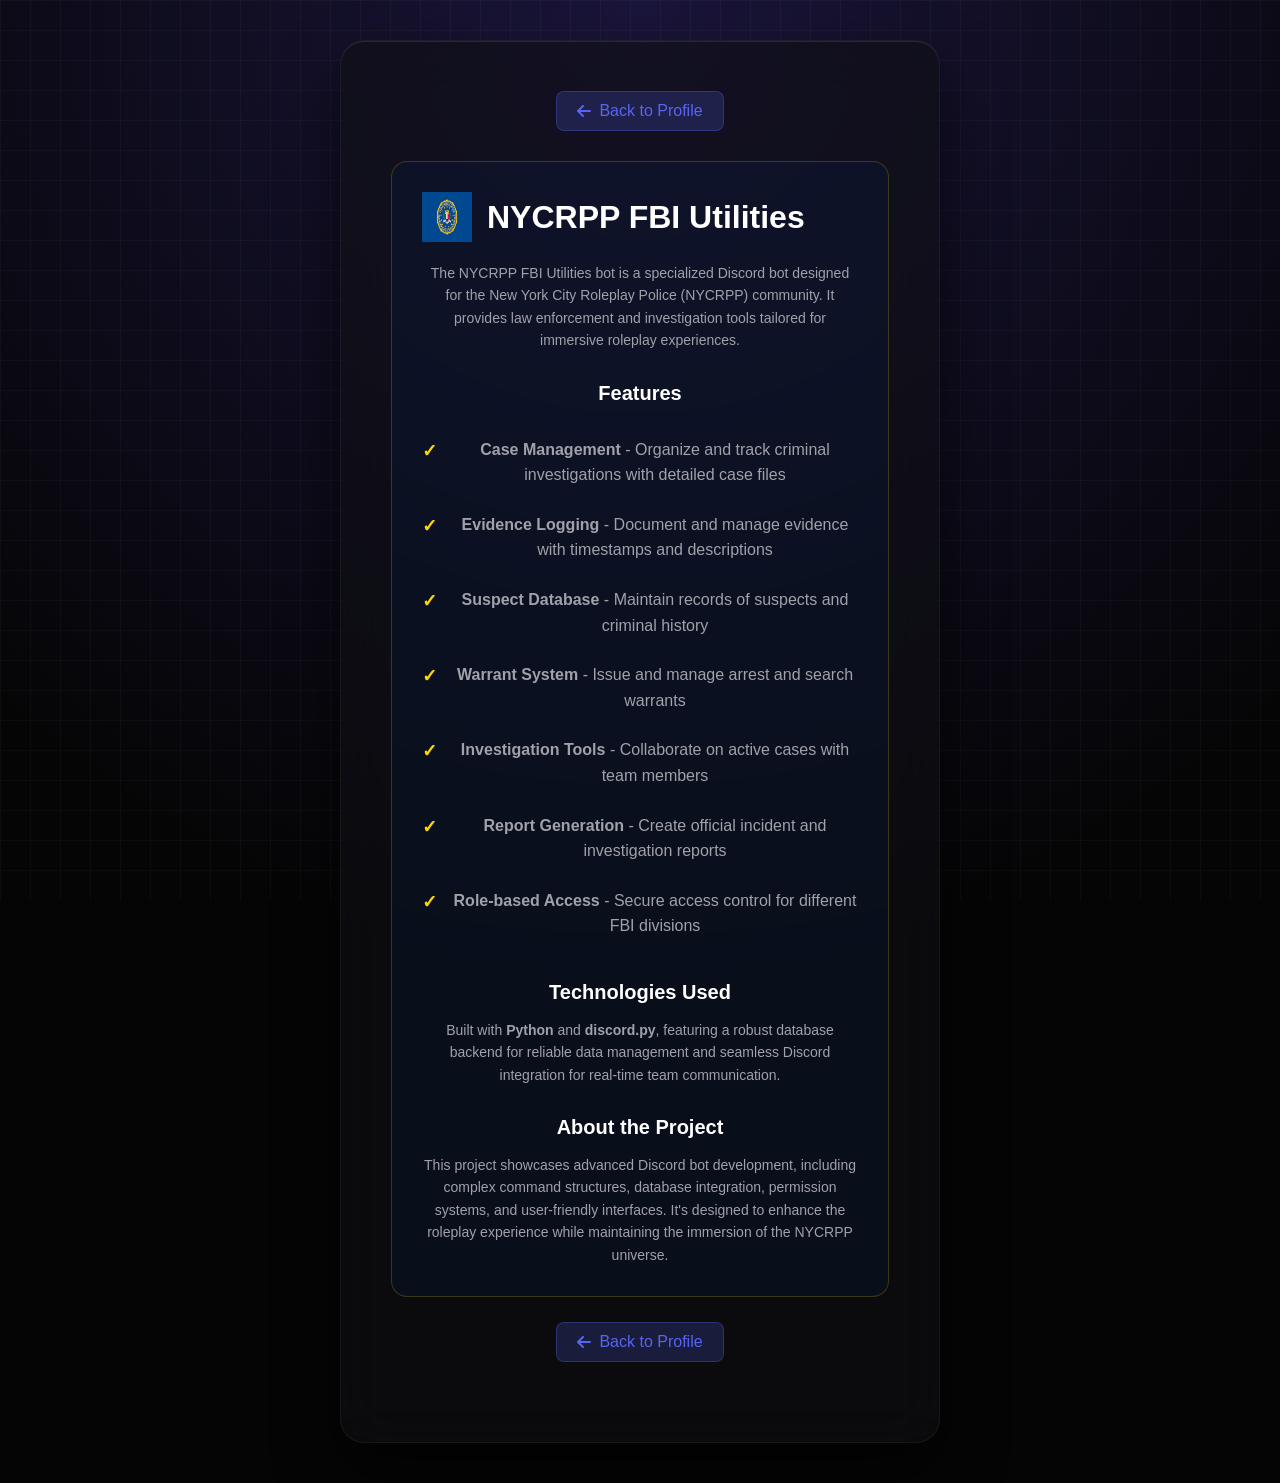
<file: fbi.html>
<!DOCTYPE html>
<html lang="en">
<head>
    <meta charset="UTF-8">
    <meta name="viewport" content="width=device-width, initial-scale=1.0">
    <title>FBI Utilities - BloxForLife</title>
    <link rel="stylesheet" href="style.css">
    <link rel="stylesheet" href="https://cdnjs.cloudflare.com/ajax/libs/font-awesome/6.4.0/css/all.min.css">
    <style>
        .back-btn {
            display: inline-flex;
            align-items: center;
            gap: 8px;
            padding: 10px 20px;
            background: rgba(88, 101, 242, 0.2);
            border: 1px solid rgba(88, 101, 242, 0.3);
            border-radius: 8px;
            color: #5865F2;
            text-decoration: none;
            margin-bottom: 30px;
            transition: 0.2s;
        }
        .back-btn:hover {
            background: rgba(88, 101, 242, 0.3);
        }
        .project-detail {
            background: rgba(0, 40, 104, 0.15);
            border: 1px solid rgba(255, 215, 0, 0.2);
            border-radius: 16px;
            padding: 30px;
            margin-bottom: 25px;
        }
        .project-detail h2 {
            display: flex;
            align-items: center;
            gap: 15px;
            font-size: 32px;
            margin-bottom: 20px;
        }
        .project-detail-logo {
            width: 50px;
            height: 50px;
        }
        .features-list {
            list-style: none;
            margin: 20px 0;
        }
        .features-list li {
            padding: 12px 0;
            padding-left: 30px;
            position: relative;
            color: #a1a1aa;
            line-height: 1.6;
        }
        .features-list li:before {
            content: "✓";
            position: absolute;
            left: 0;
            color: #FFD700;
            font-weight: bold;
            font-size: 18px;
        }
    </style>
</head>
<body>
    <div class="bg-grid"></div>

    <div class="container">
        <div class="profile-card" style="max-width: 800px;">
            <a href="index.html" class="back-btn">
                <i class="fa-solid fa-arrow-left"></i> Back to Profile
            </a>

            <div class="project-detail animate-up">
                <h2>
                    <img src="FBI.png" alt="FBI Logo" class="project-detail-logo">
                    NYCRPP FBI Utilities
                </h2>
                
                <p class="section-body" style="margin-bottom: 20px;">
                    The NYCRPP FBI Utilities bot is a specialized Discord bot designed for the New York City Roleplay Police (NYCRPP) community. It provides law enforcement and investigation tools tailored for immersive roleplay experiences.
                </p>

                <h3 style="color: #fff; font-size: 20px; margin-top: 30px; margin-bottom: 15px;">Features</h3>
                <ul class="features-list">
                    <li><strong>Case Management</strong> - Organize and track criminal investigations with detailed case files</li>
                    <li><strong>Evidence Logging</strong> - Document and manage evidence with timestamps and descriptions</li>
                    <li><strong>Suspect Database</strong> - Maintain records of suspects and criminal history</li>
                    <li><strong>Warrant System</strong> - Issue and manage arrest and search warrants</li>
                    <li><strong>Investigation Tools</strong> - Collaborate on active cases with team members</li>
                    <li><strong>Report Generation</strong> - Create official incident and investigation reports</li>
                    <li><strong>Role-based Access</strong> - Secure access control for different FBI divisions</li>
                </ul>

                <h3 style="color: #fff; font-size: 20px; margin-top: 30px; margin-bottom: 15px;">Technologies Used</h3>
                <p class="section-body">
                    Built with <strong>Python</strong> and <strong>discord.py</strong>, featuring a robust database backend for reliable data management and seamless Discord integration for real-time team communication.
                </p>

                <h3 style="color: #fff; font-size: 20px; margin-top: 30px; margin-bottom: 15px;">About the Project</h3>
                <p class="section-body">
                    This project showcases advanced Discord bot development, including complex command structures, database integration, permission systems, and user-friendly interfaces. It's designed to enhance the roleplay experience while maintaining the immersion of the NYCRPP universe.
                </p>
            </div>

            <a href="index.html" class="back-btn">
                <i class="fa-solid fa-arrow-left"></i> Back to Profile
            </a>
        </div>
    </div>
</body>
</html>
</file>
<file: style.css>
/* Universal Reset */
* { margin: 0; padding: 0; box-sizing: border-box; font-family: 'Segoe UI', Tahoma, sans-serif; }

/* Premium Dark Background with Subtle Grid */
body {
    background-color: #050505;
    background-image: radial-gradient(circle at 50% 0%, #1a153a 0%, #050505 60%);
    color: #ffffff;
    display: flex;
    justify-content: center;
    align-items: center;
    min-height: 100vh;
    overflow-x: hidden;
    padding: 40px 0;
}

/* --- CONSOLE LOADING OVERLAY --- */
#console-loader {
    position: fixed;
    top: 0; left: 0; width: 100vw; height: 100vh;
    background: #020205;
    z-index: 9999;
    display: flex;
    flex-direction: column;
    justify-content: center;
    align-items: center;
    padding: 20px; gap: 25px;
    transition: opacity 0.5s ease, visibility 0.5s ease;
    cursor: pointer;
}

#console-loader.fade-out { opacity: 0; visibility: hidden; }

.console-box {
    width: 650px; max-width: 100%; height: 380px;
    background: rgba(10, 10, 16, 0.85);
    border: 1px solid rgba(55, 118, 171, 0.2);
    border-radius: 12px;
    box-shadow: 0 20px 50px rgba(0,0,0,0.8), 0 0 30px rgba(55, 118, 171, 0.05);
    display: flex; flex-direction: column; overflow: hidden;
    backdrop-filter: blur(10px);
}

.console-header {
    background: rgba(20, 20, 30, 0.9);
    padding: 12px 16px; display: flex; align-items: center; gap: 8px;
    border-bottom: 1px solid rgba(255,255,255,0.05);
}

.console-header .dot { width: 11px; height: 11px; border-radius: 50%; display: inline-block; }
.console-header .dot.red { background: #f23f42; }
.console-header .dot.yellow { background: #f0b232; }
.console-header .dot.green { background: #23a559; }
.console-title { font-family: 'Courier New', Courier, monospace; font-size: 13px; color: #71717a; margin-left: 6px; font-weight: bold; }

.console-body { padding: 18px; flex-grow: 1; overflow-y: auto; display: flex; flex-direction: column; gap: 8px; background: #05050a; }

.console-line { font-family: 'Courier New', Courier, monospace; font-size: 14px; color: #3776ab; line-height: 1.5; word-break: break-all; animation: terminalLinePop 0.15s ease-out forwards; }
.console-line .prompt { color: #ffd343; font-weight: bold; margin-right: 4px; }

.console-line.secret-line { color: #1a1a20 !important; font-style: italic; }
.console-line.secret-line .prompt { color: #222228 !important; }
.console-line.sub-secret-line { color: #23a559 !important; font-weight: bold; }
.console-line.sub-secret-line .prompt { color: #23a559 !important; }

@keyframes terminalLinePop { from { opacity: 0; transform: translateY(4px); } to { opacity: 1; transform: translateY(0); } }

.enter-prompt { opacity: 0; transform: translateY(10px); transition: opacity 0.4s ease, transform 0.4s ease; pointer-events: none; }
.enter-prompt.visible { opacity: 1; transform: translateY(0); }
.blink-text { font-family: 'Courier New', Courier, monospace; font-size: 14px; color: #ffd343; font-weight: bold; letter-spacing: 1px; animation: textBlink 1.2s step-end infinite; text-shadow: 0 0 10px rgba(255, 211, 67, 0.3); }

@keyframes textBlink { 0%, 100% { opacity: 1; } 50% { opacity: 0; } }

.bg-grid { position: fixed; top: 0; left: 0; width: 100vw; height: 100vh; z-index: -1; background-image: linear-gradient(rgba(255, 255, 255, 0.03) 1px, transparent 1px), linear-gradient(90deg, rgba(255, 255, 255, 0.03) 1px, transparent 1px); background-size: 30px 30px; }
.container { padding: 0 20px; width: 100%; display: flex; justify-content: center; }

/* Profile Card Styling */
.profile-card { background: rgba(15, 15, 20, 0.6); backdrop-filter: blur(25px); -webkit-backdrop-filter: blur(25px); padding: 50px; border-radius: 24px; text-align: center; width: 600px; max-width: 100%; box-shadow: 0 30px 60px rgba(0, 0, 0, 0.6), inset 0 1px 0 rgba(255, 255, 255, 0.1); border: 1px solid rgba(255, 255, 255, 0.05); transition: transform 0.1s ease; }

.pfp-wrapper { position: relative; display: inline-block; margin-bottom: 15px; }
.avatar { width: 130px; height: 130px; border-radius: 50%; border: 4px solid #1a1a24; object-fit: cover; box-shadow: 0 0 30px rgba(88, 101, 242, 0.2); }
.status-dot { position: absolute; bottom: 8px; right: 8px; width: 28px; height: 28px; border-radius: 50%; background-color: #80848e; border: 5px solid #1a1a24; }

h1 { font-size: 38px; font-weight: 800; letter-spacing: 1px; margin-bottom: 10px; }

.custom-status { background: rgba(0, 0, 0, 0.4); padding: 8px 16px; border-radius: 20px; font-size: 14px; color: #e4e4e7; display: inline-flex; align-items: center; justify-content: center; gap: 8px; border: 1px solid rgba(255, 255, 255, 0.1); margin-bottom: 20px; box-shadow: inset 0 2px 10px rgba(0,0,0,0.5); }
.status-emoji { width: 20px; height: 20px; vertical-align: middle; }

.bio { margin-bottom: 20px; display: flex; flex-direction: column; align-items: center; gap: 10px; }
.bio p { font-size: 18px; color: #a1a1aa; font-weight: 500; }
.donate-text { font-size: 13px !important; color: #f0b232 !important; font-weight: 600 !important; background: rgba(240, 178, 50, 0.1); border: 1px solid rgba(240, 178, 50, 0.25); padding: 6px 14px; border-radius: 20px; }

.python-banner { background: linear-gradient(90deg, rgba(55, 118, 171, 0.2), rgba(255, 211, 67, 0.1)); border: 1px solid rgba(55, 118, 171, 0.3); color: #fff; padding: 15px; border-radius: 12px; display: flex; align-items: center; justify-content: center; gap: 12px; font-size: 16px; font-weight: 700; margin-bottom: 25px; letter-spacing: 0.5px; flex-wrap: wrap; }
.python-banner i { font-size: 22px; color: #FFD343; }
.python-banner .fa-discord { color: #5865F2; }
.banner-divider { color: rgba(255,255,255,0.2); font-weight: 300; font-size: 20px; }

.section-card { background: rgba(255, 255, 255, 0.03); border: 1px solid rgba(255, 255, 255, 0.07); border-radius: 16px; padding: 18px 20px; margin-bottom: 18px; text-align: left; }
.section-header { font-size: 15px; font-weight: 700; color: #fff; display: flex; align-items: center; gap: 9px; margin-bottom: 10px; }
.section-header i { font-size: 16px; color: #a1a1aa; }
.section-body { font-size: 14px; color: #a1a1aa; line-height: 1.6; }

/* Lanyard Cafe Webring Widget */
.lanyard-badge { border: 1px solid rgba(255,255,255,0.07); margin-top: 15px; padding: 16px; border-radius: 16px; background: rgba(255, 255, 255, 0.02); text-align: center; display: flex; flex-direction: column; gap: 12px; }
.webring-title { font-size: 14px; font-weight: 700; color: #a1a1aa; display: flex; align-items: center; justify-content: center; gap: 8px; }
.webring-title i { color: #f0b232; }
.webring-links { display: flex; justify-content: space-between; align-items: center; background: rgba(0, 0, 0, 0.2); padding: 6px 14px; border-radius: 12px; border: 1px solid rgba(255, 255, 255, 0.05); }
.webring-links a { text-decoration: none; font-size: 13px; font-weight: 600; transition: all 0.2s ease; }
.webring-nav { color: #fff; opacity: 0.7; display: flex; align-items: center; gap: 4px; }
.webring-nav:hover { opacity: 1; color: #f0b232; }
.webring-home { display: flex; align-items: center; justify-content: center; padding: 2px; border-radius: 8px; transition: all 0.2s ease; }
.webring-img { height: 28px; width: auto; object-fit: contain; display: block; filter: drop-shadow(0 0 4px rgba(240, 178, 50, 0.2)); transition: transform 0.2s ease; }
.webring-home:hover .webring-img { transform: scale(1.08); }

.projects-list { display: flex; flex-direction: column; gap: 12px; }
.project-item { display: flex; align-items: center; gap: 14px; background: rgba(255,255,255,0.03); border: 1px solid rgba(255,255,255,0.06); border-radius: 12px; padding: 12px 14px; }
.project-icon { width: 42px; height: 42px; border-radius: 10px; display: flex; align-items: center; justify-content: center; flex-shrink: 0; }
.fbi-icon { background: rgba(0, 40, 104, 0.3); border: 1px solid rgba(255,215,0,0.3); }
.project-name { font-size: 14px; font-weight: 700; color: #fff; }
.project-desc { font-size: 12px; color: #71717a; margin-top: 2px; }

.time-container { background: rgba(255, 255, 255, 0.05); padding: 8px 20px; border-radius: 30px; display: inline-flex; align-items: center; gap: 8px; font-size: 14px; margin-bottom: 25px; color: #a1a1aa; border: 1px solid rgba(255, 255, 255, 0.05); }

/* Spotify Widget */
.spotify-widget { display: flex; align-items: center; gap: 15px; background: rgba(30, 215, 96, 0.1); padding: 15px; border-radius: 16px; margin-bottom: 25px; border: 1px solid rgba(30, 215, 96, 0.2); text-align: left; }
.spot-art { width: 50px; height: 50px; border-radius: 8px; box-shadow: 0 4px 10px rgba(0,0,0,0.3); }
.spot-info { flex-grow: 1; overflow: hidden; }
.spot-title { font-weight: 700; font-size: 15px; color: #fff; white-space: nowrap; text-overflow: ellipsis; overflow: hidden; }
.spot-artist { font-size: 13px; color: #1ed760; }
.spot-logo { font-size: 24px; color: #1ed760; margin-right: 10px; }

/* Music Player */
.music-player { display: flex; align-items: center; justify-content: center; gap: 15px; margin-bottom: 35px; background: rgba(255, 255, 255, 0.05); padding: 15px 25px; border-radius: 16px; border: 1px solid rgba(255, 255, 255, 0.05); }
.music-icon { color: #a1a1aa; font-size: 20px; }
.ctrl-btn { background: #fff; color: #000; border: none; padding: 8px 18px; border-radius: 20px; cursor: pointer; font-weight: bold; display: flex; align-items: center; gap: 8px; transition: 0.2s; }
.ctrl-btn:hover { background: #e0e0e0; transform: scale(1.05); }
.volume-control { display: flex; align-items: center; gap: 8px; }
.volume-label { font-size: 12px; color: #a1a1aa; white-space: nowrap; display: flex; align-items: center; gap: 5px; }
.volume-label i { font-size: 14px; }

input[type=range] { -webkit-appearance: none; -moz-appearance: none; appearance: none; width: 100px; height: 4px; background: rgba(255, 255, 255, 0.2); border-radius: 2px; outline: none; cursor: pointer; }
input[type=range]::-webkit-slider-thumb { -webkit-appearance: none; height: 16px; width: 16px; border-radius: 50%; background: #fff; cursor: pointer; }
input[type=range]::-moz-range-thumb { height: 16px; width: 16px; border-radius: 50%; background: #fff; border: none; cursor: pointer; }

/* Grid Buttons */
.links { display: flex; flex-direction: column; gap: 15px; }
.btn { display: flex; align-items: center; justify-content: center; gap: 12px; padding: 18px; color: #fff; text-decoration: none; border-radius: 14px; font-size: 16px; font-weight: 600; transition: all 0.3s cubic-bezier(0.4, 0, 0.2, 1); border: 1px solid rgba(255, 255, 255, 0.08); background: rgba(255, 255, 255, 0.03); }
.btn i { font-size: 20px; }

.btn:hover { transform: translateY(-4px); background: rgba(255, 255, 255, 0.08); border-color: rgba(255, 255, 255, 0.2); }
.btn.discord:hover { background: rgba(88, 101, 242, 0.2); border-color: #5865F2; color: #fff; }
.btn.roblox:hover { background: rgba(255, 255, 255, 0.9); border-color: #fff; color: #000; }
.btn.github:hover { background: rgba(43, 49, 55, 0.8); border-color: #8b949e; }
.btn.roleplay:hover { background: rgba(15, 157, 88, 0.2); border-color: #0F9D58; }
.btn.paypal:hover { background: rgba(0, 112, 186, 0.2); border-color: #009cde; }

/* Entrances and Animations */
.animate-pop { animation: popIn 0.6s cubic-bezier(0.34, 1.56, 0.64, 1) both; }
.animate-up { animation: fadeInUp 0.6s cubic-bezier(0.25, 1, 0.5, 1) both; }
.delay-1 { animation-delay: 0.1s; } .delay-2 { animation-delay: 0.2s; } .delay-3 { animation-delay: 0.3s; } .delay-4 { animation-delay: 0.4s; } .delay-5 { animation-delay: 0.5s; } .delay-6 { animation-delay: 0.6s; } .delay-7 { animation-delay: 0.7s; } .delay-8 { animation-delay: 0.8s; } .delay-9 { animation-delay: 0.9s; }

@keyframes popIn { 0% { opacity: 0; transform: scale(0.8); } 100% { opacity: 1; transform: scale(1); } }
@keyframes fadeInUp { 0% { opacity: 0; transform: translateY(20px); } 100% { opacity: 1; transform: translateY(0); } }
</file>
